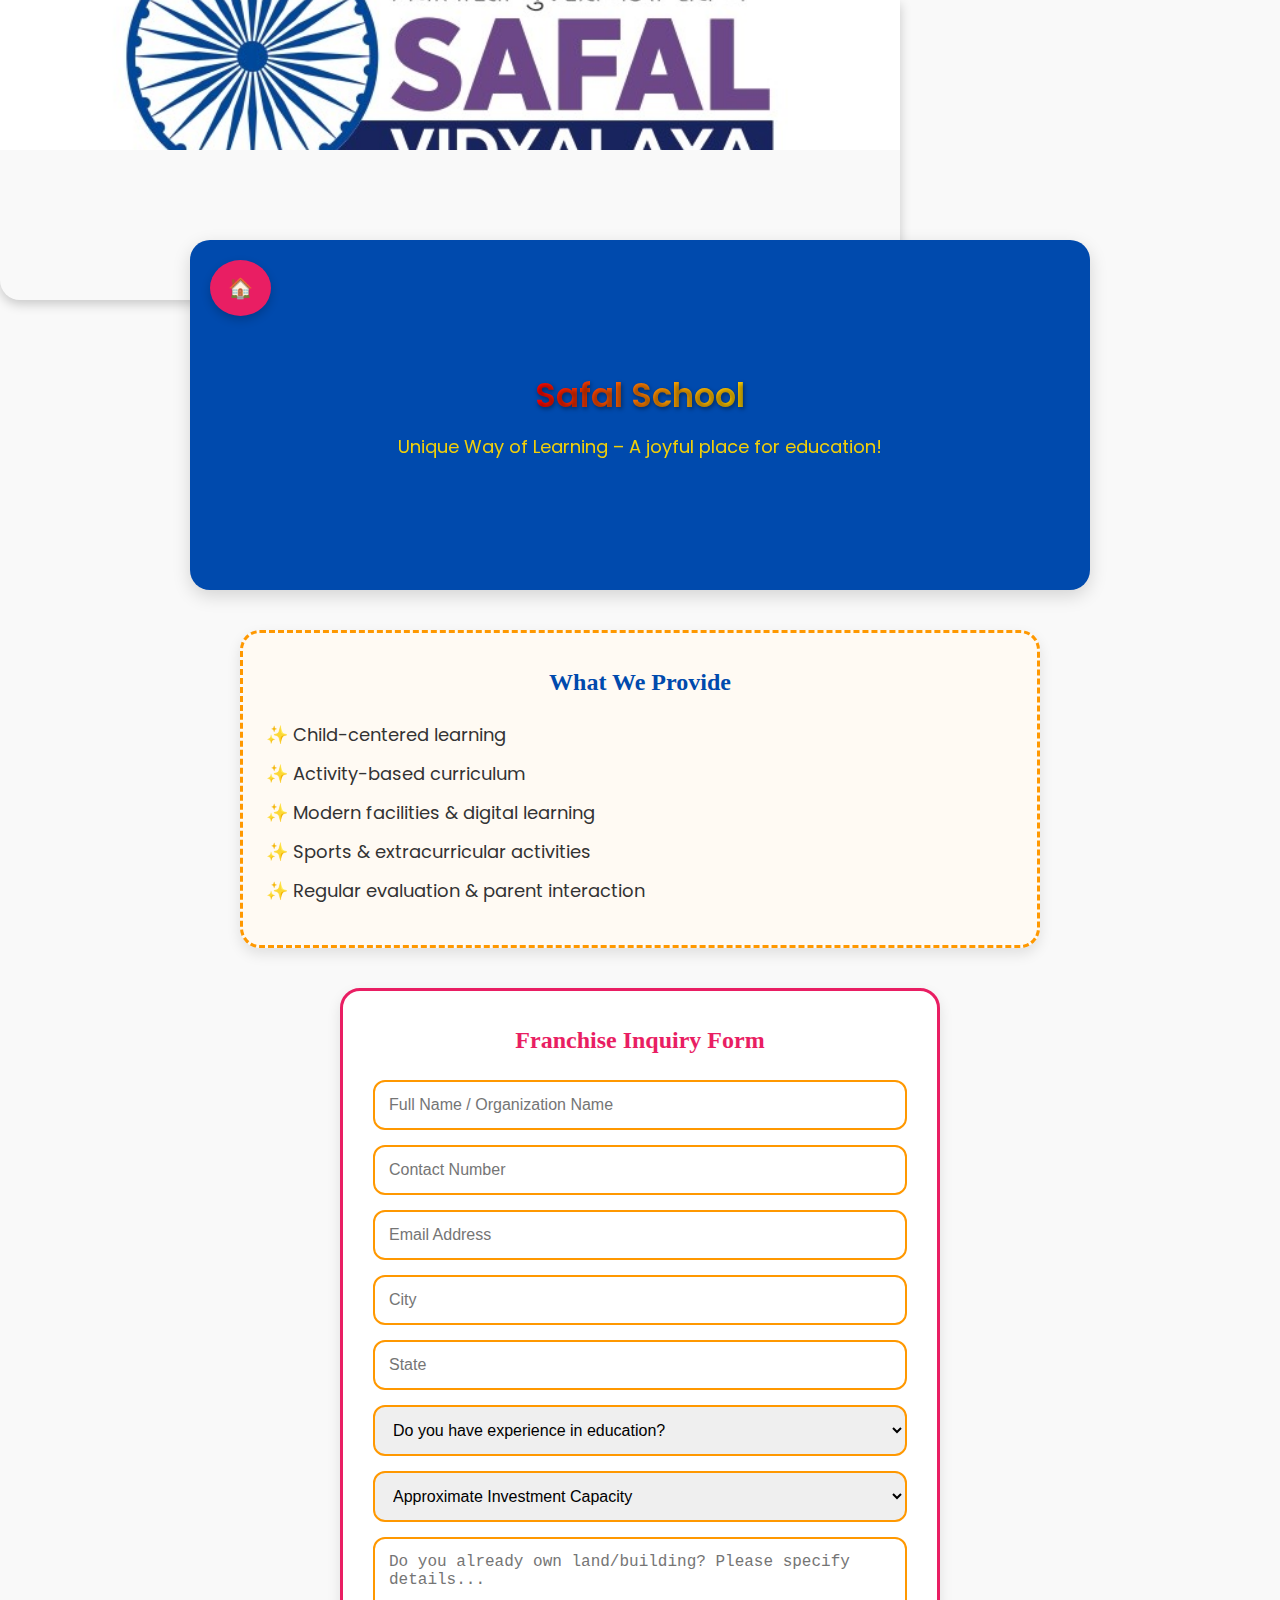
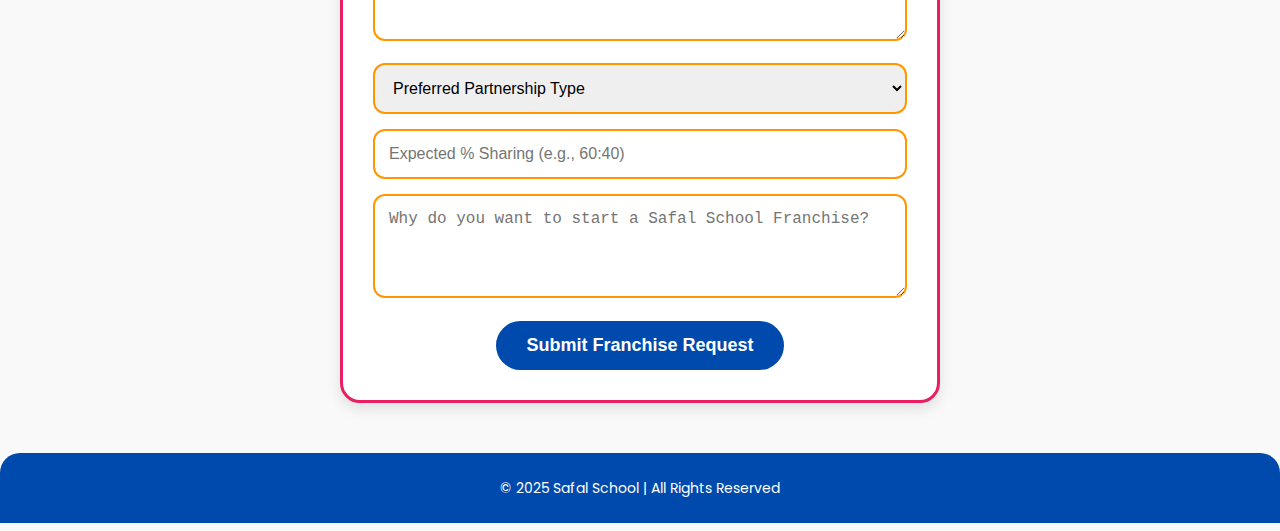
<file: franchisee-school.html>
<!DOCTYPE html>
<html lang="en">
<head>
  <meta charset="UTF-8">
  <meta name="viewport" content="width=device-width, initial-scale=1.0">
  <title>Safal School</title>
  <link rel="stylesheet" href="style.css"> <!-- link your main CSS -->
  <style>
    :root {
      --primary: #004aad;
      --accent1: #ff9800;
      --accent2: #e91e63;
      --accent3: #3f51b5;
      --light: #fffaf3;
      --dark: #333;
    }

    body {
      font-family: 'Poppins', sans-serif;
      margin: 0;
      background: #f9f9f9;
    }

    /* Banner */
    .banner-box {
      width: 900px;
      height: 680x;
      overflow: hidden;
      border-radius: 0 0 20px 20px;
      box-shadow: 0 4px 12px rgba(0,0,0,0.2);
    }
    .banner-box img {
      width: 505;
      height: 50%;
      object-fit: cover;
    }

    /* Rainbow heading */
    .rainbow-animate {
      background: linear-gradient(90deg, red, orange, yellow, green, blue, indigo, violet);
      -webkit-background-clip: text;
      -webkit-text-fill-color: transparent;
      background-size: 400% 100%;
      animation: rainbowMove 6s linear infinite;
    }
    @keyframes rainbowMove {
      0% { background-position: 0% 50%; }
      100% { background-position: 100% 50%; }
    }

    /* Hero */
    .hero {
      text-align: center;
      padding: 40px 20px;
      background: var(--primary);
      color: white;
      border-radius: 20px;
      max-width: 900px;
      margin: -60px auto 30px;
      box-shadow: 0 6px 18px rgba(0,0,0,0.15);
      position: relative;
    }
    .hero p {
      font-size: 18px;
      color: #ffd700;
    }

    /* Home Button */
    .home-btn {
      position: absolute;
      top: 20px;
      left: 20px;
      background: var(--accent2);
      color: white;
      padding: 12px 18px;
      border-radius: 50%;
      text-decoration: none;
      font-size: 20px;
      box-shadow: 0 4px 10px rgba(0,0,0,0.2);
      transition: all 0.3s ease;
    }
    .home-btn:hover {
      background: var(--accent3);
      transform: scale(1.1);
    }

    /* What We Provide Box */
    .provide-box {
      background: var(--light);
      border: 3px dashed var(--accent1);
      border-radius: 20px;
      padding: 30px;
      margin: 40px auto;
      max-width: 800px;
      box-shadow: 0 6px 14px rgba(0,0,0,0.1);
    }
    .provide-box h2 {
      font-family: 'Fredoka One', cursive;
      color: var(--primary);
      text-align: center;
      margin-bottom: 20px;
    }
    .provide-box ul {
      list-style: "✨ ";
      padding-left: 20px;
      font-size: 18px;
      color: var(--dark);
    }
    .provide-box ul li {
      margin: 10px 0;
    }

    /* Admission Form */
    .franchise-form {
      max-width: 600px;
      margin: 40px auto;
      padding: 30px;
      background: white;
      border: 3px solid var(--accent2);
      border-radius: 20px;
      box-shadow: 0 6px 14px rgba(0,0,0,0.1);
    }
    .franchise-form h2 {
      text-align: center;
      font-family: 'Fredoka One', cursive;
      color: var(--accent2);
      margin-bottom: 20px;
    }
    .franchise-form input,
    .franchise-form textarea,
    .franchise-form select {
      width: 100%;
      padding: 14px;
      margin-bottom: 15px;
      border: 2px solid var(--accent1);
      border-radius: 12px;
      font-size: 16px;
    }
    .franchise-form button {
      background: var(--primary);
      color: white;
      border: none;
      padding: 14px 30px;
      font-size: 18px;
      font-weight: 600;
      border-radius: 30px;
      cursor: pointer;
      transition: all 0.3s ease;
      display: block;
      margin: auto;
    }
    .franchise-form button:hover {
      background: var(--accent3);
      transform: scale(1.08);
    }

    /* Footer */
    footer {
      text-align: center;
      padding: 20px;
      background: var(--primary);
      color: white;
      margin-top: 50px;
      border-radius: 20px 20px 0 0;
    }
  </style>
</head>
<body>

  <!-- Banner -->
  <div class="banner-box">
    <img src="images/school.jpg" alt="Safal School Banner">
  </div>

  <!-- Hero -->
  <div class="hero">
    <a href="index.html" class="home-btn">🏠</a>
    <h2 class="rainbow-animate">Safal School</h2>
    <p>Unique Way of Learning – A joyful place for education!</p>
  </div>

  <!-- What We Provide -->
  <div class="provide-box">
    <h2>What We Provide</h2>
    <ul>
      <li>Child-centered learning</li>
      <li>Activity-based curriculum</li>
      <li>Modern facilities & digital learning</li>
      <li>Sports & extracurricular activities</li>
      <li>Regular evaluation & parent interaction</li>
    </ul>
  </div>

  <!-- Franchise Inquiry Form -->
  <form class="franchise-form">
    <h2>Franchise Inquiry Form</h2>
    <input type="text" placeholder="Full Name / Organization Name" required>
    <input type="tel" placeholder="Contact Number" required>
    <input type="email" placeholder="Email Address" required>
    <input type="text" placeholder="City" required>
    <input type="text" placeholder="State" required>
    <select required>
      <option value="">Do you have experience in education?</option>
      <option value="yes">Yes</option>
      <option value="no">No</option>
    </select>
    <select required>
      <option value="">Approximate Investment Capacity</option>
      <option value="5-10">₹5 - 10 Lakhs</option>
      <option value="10-20">₹10 - 20 Lakhs</option>
      <option value="20+">₹20 Lakhs and above</option>
    </select>
    <textarea placeholder="Do you already own land/building? Please specify details..." rows="4"></textarea>
    <select required>
      <option value="">Preferred Partnership Type</option>
      <option value="single">Single Owner</option>
      <option value="partnership">Partnership Firm</option>
      <option value="company">Company / Trust</option>
    </select>
    <input type="text" placeholder="Expected % Sharing (e.g., 60:40)" required>
    <textarea placeholder="Why do you want to start a Safal School Franchise?" rows="4" required></textarea>
    <button type="submit">Submit Franchise Request</button>
  </form>

  <!-- Footer -->
  <footer>
    <p>© 2025 Safal School | All Rights Reserved</p>
  </footer>

</body>
</html>
</file>
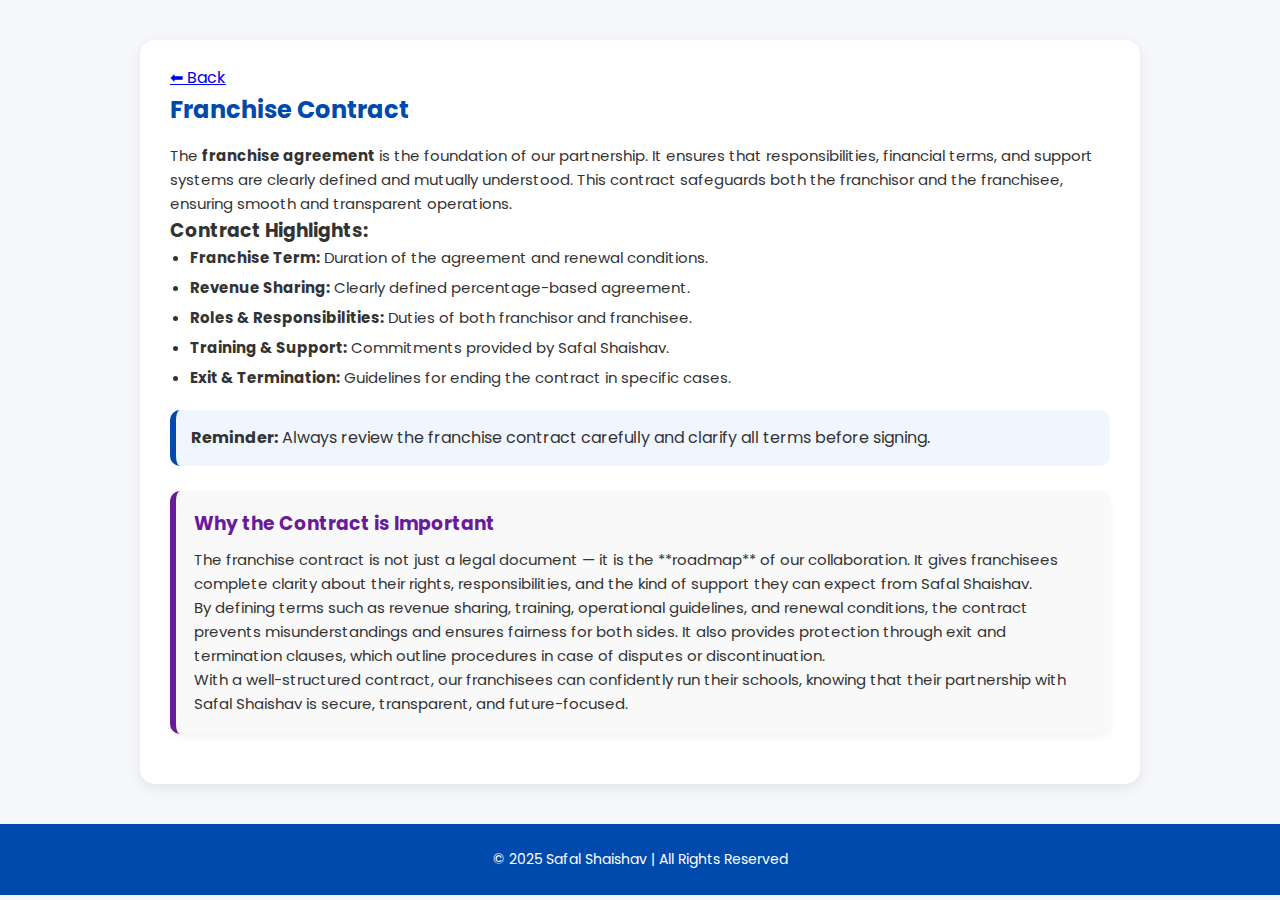
<file: requirements-contract.html>
<!DOCTYPE html>
<html lang="en">
<head>
  <meta charset="UTF-8">
  <meta name="viewport" content="width=device-width, initial-scale=1.0">
  <title>Contract - Safal Shaishav</title>
  <link rel="stylesheet" href="style.css">
  <style>
    .note-box {
      background: #f0f6ff;
      border-left: 6px solid #004aad;
      padding: 15px;
      margin: 20px 0;
      border-radius: 10px;
    }
    .detail-box {
      background: #f9f9f9;
      border-left: 6px solid #6a1b9a;
      padding: 18px;
      margin: 25px 0;
      border-radius: 10px;
      box-shadow: 0 3px 8px rgba(0,0,0,0.05);
    }
    .detail-box h3 {
      margin-bottom: 10px;
      color: #6a1b9a;
    }
  </style>
</head>
<body>

 <div class="section">
  <a href="franchisee-shaishav.html" class="home-btn">⬅ Back</a>
  <h2>Franchise Contract</h2>
  <p>
    The <strong>franchise agreement</strong> is the foundation of our partnership.  
    It ensures that responsibilities, financial terms, and support systems are clearly defined and mutually understood.  
    This contract safeguards both the franchisor and the franchisee, ensuring smooth and transparent operations.
  </p>

  <h3>Contract Highlights:</h3>
  <ul>
    <li><strong>Franchise Term:</strong> Duration of the agreement and renewal conditions.</li>
    <li><strong>Revenue Sharing:</strong> Clearly defined percentage-based agreement.</li>
    <li><strong>Roles & Responsibilities:</strong> Duties of both franchisor and franchisee.</li>
    <li><strong>Training & Support:</strong> Commitments provided by Safal Shaishav.</li>
    <li><strong>Exit & Termination:</strong> Guidelines for ending the contract in specific cases.</li>
  </ul>

  <div class="note-box">
    <strong>Reminder:</strong> Always review the franchise contract carefully and 
    clarify all terms before signing.
  </div>

  <!-- Detailed Explanation Section -->
  <div class="detail-box">
    <h3>Why the Contract is Important</h3>
    <p>
      The franchise contract is not just a legal document — it is the **roadmap** of our collaboration.  
      It gives franchisees complete clarity about their rights, responsibilities, and the kind of support they can expect from Safal Shaishav.  
    </p>
    <p>
      By defining terms such as revenue sharing, training, operational guidelines, and renewal conditions, the contract prevents misunderstandings and ensures fairness for both sides.  
      It also provides protection through exit and termination clauses, which outline procedures in case of disputes or discontinuation.  
    </p>
    <p>
      With a well-structured contract, our franchisees can confidently run their schools, knowing that their partnership with Safal Shaishav is secure, transparent, and future-focused.  
    </p>
  </div>
</div>

  <footer>
    <p>© 2025 Safal Shaishav | All Rights Reserved</p>
 </footer>

</body>
</html>
</file>
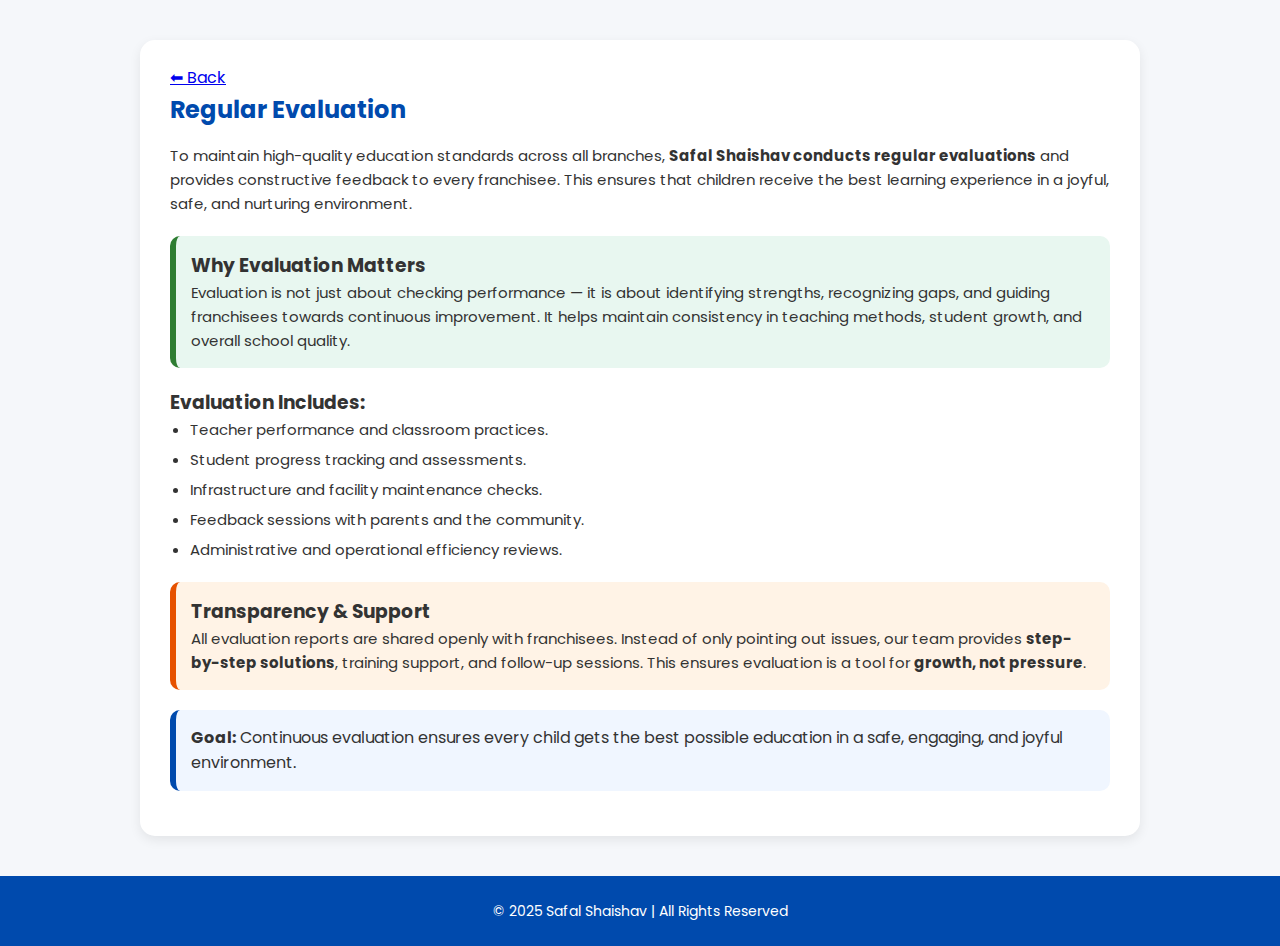
<file: requirements-evalution.html>
<!DOCTYPE html>
<html lang="en">
<head>
  <meta charset="UTF-8">
  <meta name="viewport" content="width=device-width, initial-scale=1.0">
  <title>Regular Evaluation - Safal Shaishav</title>
  <link rel="stylesheet" href="style.css">
  <style>
    .info-box {
      padding: 15px;
      margin: 20px 0;
      border-radius: 10px;
    }
    .goal-box {
      background: #f0f6ff;
      border-left: 6px solid #004aad;
    }
    .why-box {
      background: #e8f7f0;
      border-left: 6px solid #2e7d32;
    }
    .support-box {
      background: #fff3e6;
      border-left: 6px solid #e65100;
    }
  </style>
</head>
<body>

  <div class="section">
    <a href="franchisee-shaishav.html" class="home-btn">⬅ Back</a>
    <h2>Regular Evaluation</h2>
    <p>
      To maintain high-quality education standards across all branches, 
      <strong>Safal Shaishav conducts regular evaluations</strong> and provides constructive feedback 
      to every franchisee. This ensures that children receive the best learning experience 
      in a joyful, safe, and nurturing environment.
    </p>

    <div class="why-box info-box">
      <h3>Why Evaluation Matters</h3>
      <p>
        Evaluation is not just about checking performance — it is about identifying strengths, 
        recognizing gaps, and guiding franchisees towards continuous improvement.  
        It helps maintain consistency in teaching methods, student growth, and overall school quality.
      </p>
    </div>

    <h3>Evaluation Includes:</h3>
    <ul>
      <li>Teacher performance and classroom practices.</li>
      <li>Student progress tracking and assessments.</li>
      <li>Infrastructure and facility maintenance checks.</li>
      <li>Feedback sessions with parents and the community.</li>
      <li>Administrative and operational efficiency reviews.</li>
    </ul>

    <div class="support-box info-box">
      <h3>Transparency & Support</h3>
      <p>
        All evaluation reports are shared openly with franchisees.  
        Instead of only pointing out issues, our team provides <strong>step-by-step solutions</strong>, 
        training support, and follow-up sessions.  
        This ensures evaluation is a tool for <strong>growth, not pressure</strong>.
      </p>
    </div>

    <div class="goal-box info-box">
      <strong>Goal:</strong> Continuous evaluation ensures every child 
      gets the best possible education in a safe, engaging, and joyful environment.
    </div>
  </div>

  <footer>
    <p>© 2025 Safal Shaishav | All Rights Reserved</p>
  </footer>

</body>
</html>
</file>
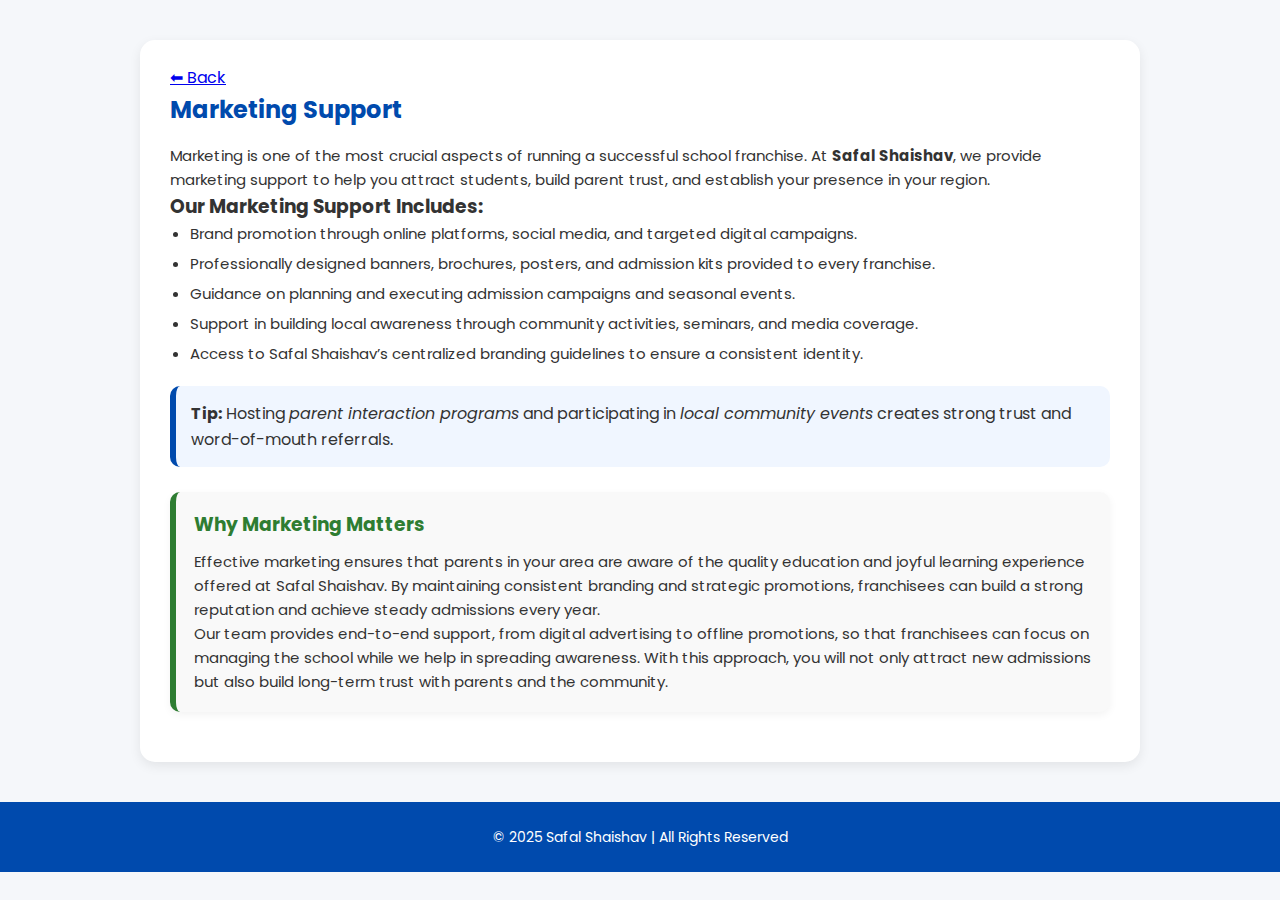
<file: requirements-marketing.html>
<!DOCTYPE html>
<html lang="en">
<head>
  <meta charset="UTF-8">
  <meta name="viewport" content="width=device-width, initial-scale=1.0">
  <title>Marketing - Safal Shaishav</title>
  <link rel="stylesheet" href="style.css">
  <style>
    .note-box {
      background: #f0f6ff;
      border-left: 6px solid #004aad;
      padding: 15px;
      margin: 20px 0;
      border-radius: 10px;
    }
    .detail-box {
      background: #f9f9f9;
      border-left: 6px solid #2e7d32;
      padding: 18px;
      margin: 25px 0;
      border-radius: 10px;
      box-shadow: 0 3px 8px rgba(0,0,0,0.05);
    }
    .detail-box h3 {
      margin-bottom: 10px;
      color: #2e7d32;
    }
  </style>
</head>
<body>
<div class="section">
  <a href="franchisee-shaishav.html" class="home-btn">⬅ Back</a>
  <h2>Marketing Support</h2>
  <p>
    Marketing is one of the most crucial aspects of running a successful school franchise. 
    At <strong>Safal Shaishav</strong>, we provide marketing support to help you attract students, build parent trust, and establish your presence in your region.
  </p>

  <h3>Our Marketing Support Includes:</h3>
  <ul>
    <li>Brand promotion through online platforms, social media, and targeted digital campaigns.</li>
    <li>Professionally designed banners, brochures, posters, and admission kits provided to every franchise.</li>
    <li>Guidance on planning and executing admission campaigns and seasonal events.</li>
    <li>Support in building local awareness through community activities, seminars, and media coverage.</li>
    <li>Access to Safal Shaishav’s centralized branding guidelines to ensure a consistent identity.</li>
  </ul>

  <div class="note-box">
    <strong>Tip:</strong> Hosting <em>parent interaction programs</em> and participating in <em>local community events</em> creates strong trust and word-of-mouth referrals.
  </div>

  <!-- Detailed Explanation Section -->
  <div class="detail-box">
    <h3>Why Marketing Matters</h3>
    <p>
      Effective marketing ensures that parents in your area are aware of the quality education and joyful learning experience offered at Safal Shaishav.  
      By maintaining consistent branding and strategic promotions, franchisees can build a strong reputation and achieve steady admissions every year.  
    </p>
    <p>
      Our team provides end-to-end support, from digital advertising to offline promotions, so that franchisees can focus on managing the school while we help in spreading awareness.  
      With this approach, you will not only attract new admissions but also build long-term trust with parents and the community.  
    </p>
  </div>
</div>

  <footer>
    <p>© 2025 Safal Shaishav | All Rights Reserved</p>
  </footer>

</body>
</html>
</file>
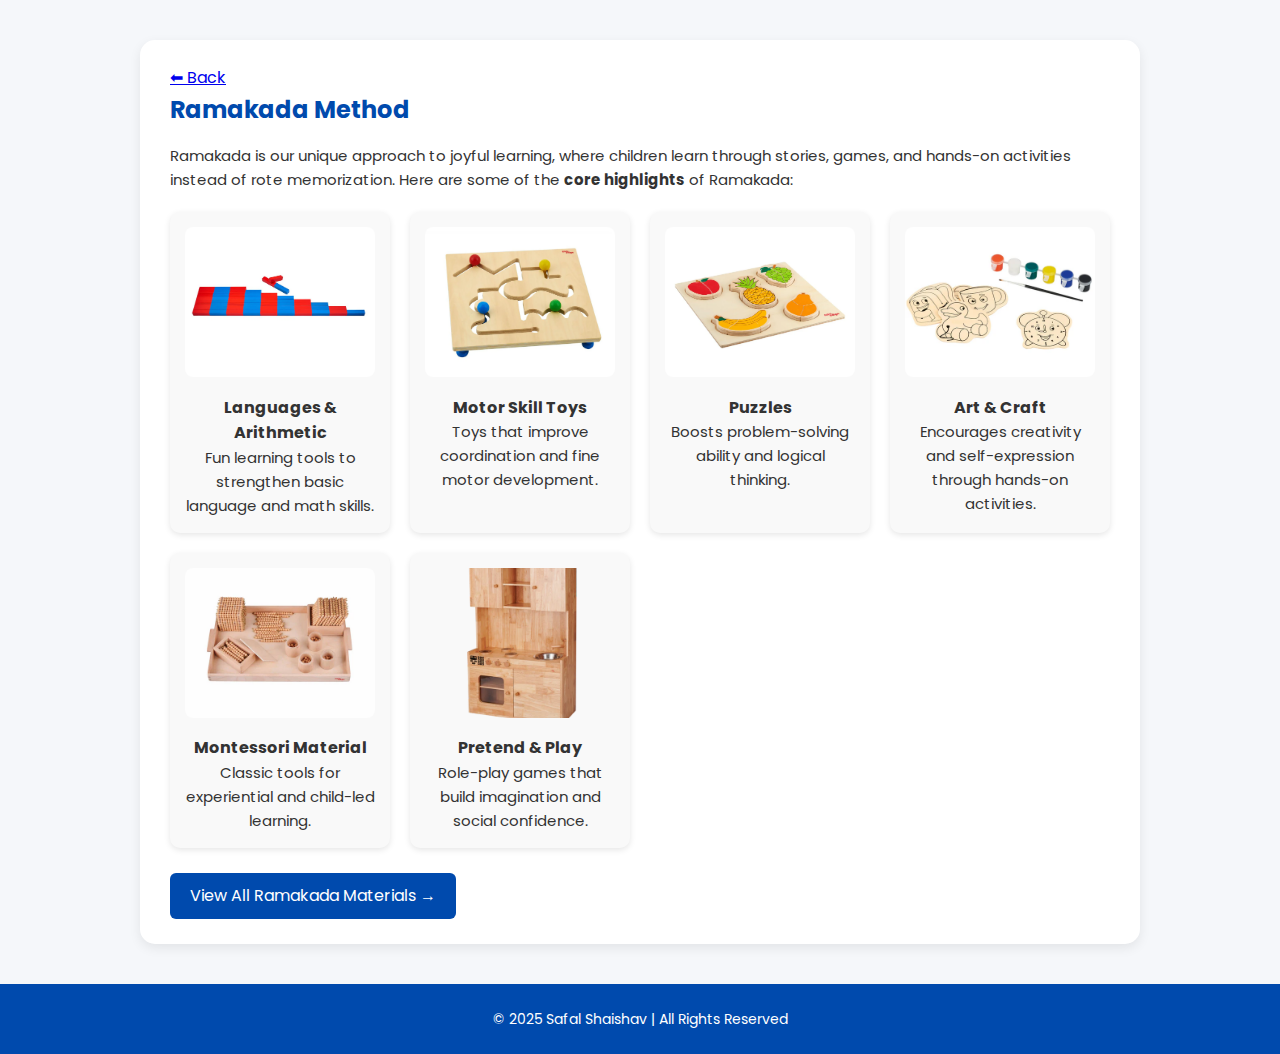
<file: requirements-ramakada.html>
<!DOCTYPE html>
<html lang="en">
<head>
  <meta charset="UTF-8">
  <meta name="viewport" content="width=device-width, initial-scale=1.0">
  <title>Ramakada - Safal Shaishav</title>
  <link rel="stylesheet" href="style.css">
  <style>
    .features-grid {
      display: grid;
      grid-template-columns: repeat(auto-fit, minmax(200px, 1fr));
      gap: 20px;
      margin-top: 20px;
    }
    .feature-card {
      background: #f9f9f9;
      border-radius: 10px;
      padding: 15px;
      text-align: center;
      box-shadow: 0 2px 6px rgba(0,0,0,0.1);
    }
    .feature-card img {
      width: 100%;
      height: 150px;
      object-fit: cover;
      border-radius: 8px;
      margin-bottom: 10px;
    }
    .btn {
      display: inline-block;
      margin-top: 25px;
      padding: 10px 20px;
      background: #004aad;
      color: #fff;
      border-radius: 6px;
      text-decoration: none;
    }
    .btn:hover {
      background: #003080;
    }
  </style>
</head>
<body>
<div class="section">
  <a href="franchisee-shaishav.html" class="home-btn">⬅ Back</a>
  <h2>Ramakada Method</h2>
  <p>
    Ramakada is our unique approach to joyful learning, where children learn through 
    stories, games, and hands-on activities instead of rote memorization.  
    Here are some of the <strong>core highlights</strong> of Ramakada:
  </p>

  <div class="features-grid">
    <div class="feature-card">
      <img src="images/number.jpg" alt="Languages & Arithmetic">
      <h4>Languages & Arithmetic</h4>
      <p>Fun learning tools to strengthen basic language and math skills.</p>
    </div>
    <div class="feature-card">
      <img src="images/3.jpg" alt="Motor Skill Toys">
      <h4>Motor Skill Toys</h4>
      <p>Toys that improve coordination and fine motor development.</p>
    </div>
    <div class="feature-card">
      <img src="images/4.jpg" alt="Puzzles">
      <h4>Puzzles</h4>
      <p>Boosts problem-solving ability and logical thinking.</p>
    </div>
    <div class="feature-card">
      <img src="images/5 art.jpg" alt="Art & Craft">
      <h4>Art & Craft</h4>
      <p>Encourages creativity and self-expression through hands-on activities.</p>
    </div>
    <div class="feature-card">
      <img src="images/7 material.jpg" alt="Montessori Material">
      <h4>Montessori Material</h4>
      <p>Classic tools for experiential and child-led learning.</p>
    </div>
    <div class="feature-card">
      <img src="images/10 play.jpg" alt="Pretend & Play">
      <h4>Pretend & Play</h4>
      <p>Role-play games that build imagination and social confidence.</p>
    </div>
  </div>

  <a href="ramakada-full.html" class="btn">View All Ramakada Materials →</a>
</div>

<footer>
  <p>© 2025 Safal Shaishav | All Rights Reserved</p>
</footer>

</body>
</html>
</file>
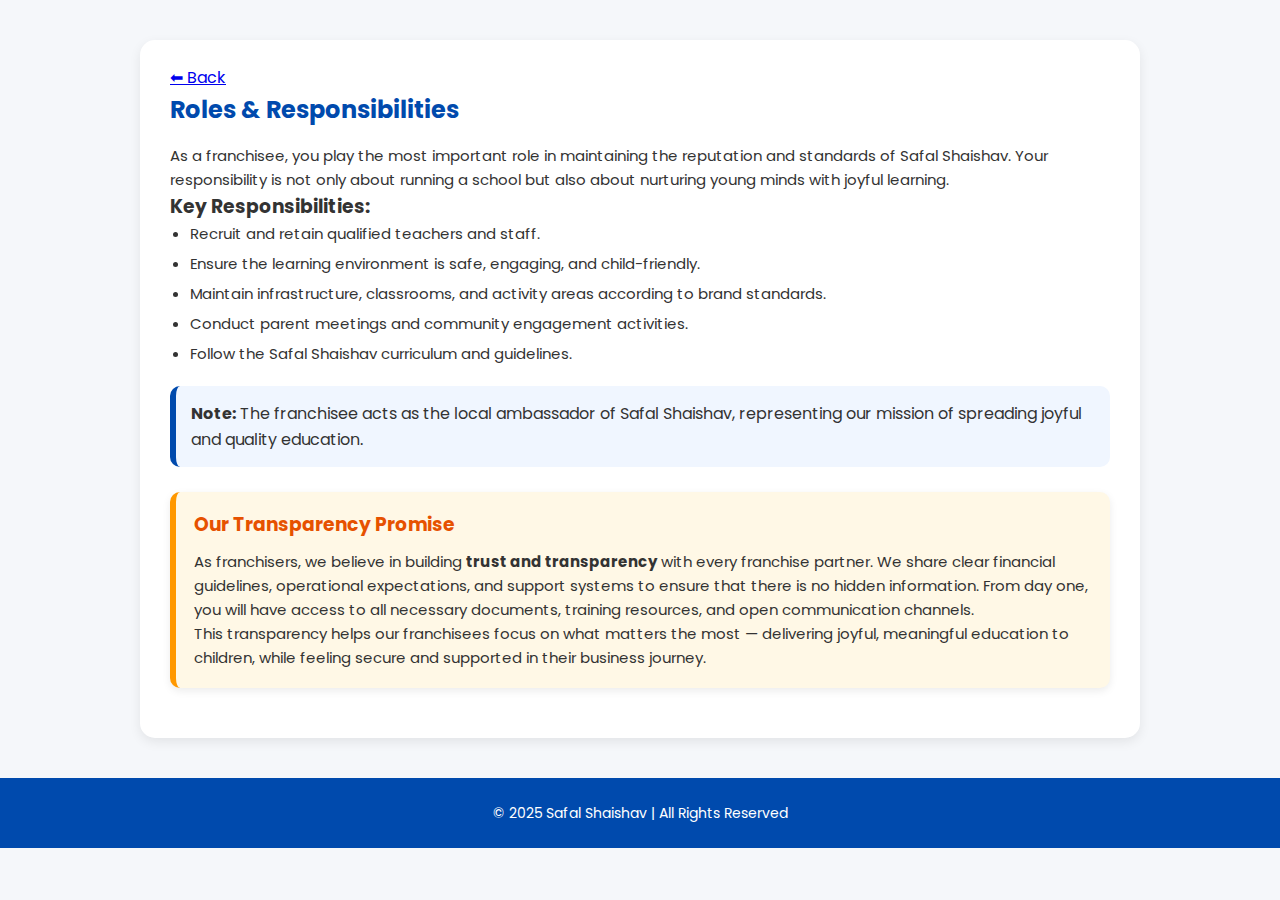
<file: requirements-roles.html>
<!DOCTYPE html>
<html lang="en">
<head>
  <meta charset="UTF-8">
  <meta name="viewport" content="width=device-width, initial-scale=1.0">
  <title>Roles & Responsibilities - Safal Shaishav</title>
  <link rel="stylesheet" href="style.css">
  <style>
    .note-box {
      background: #f0f6ff;
      border-left: 6px solid #004aad;
      padding: 15px;
      margin: 20px 0;
      border-radius: 10px;
    }
    .transparency-box {
      background: #fff8e6;
      border-left: 6px solid #ff9800;
      padding: 18px;
      margin: 25px 0;
      border-radius: 10px;
      box-shadow: 0 3px 8px rgba(0,0,0,0.08);
    }
    .transparency-box h3 {
      margin-bottom: 10px;
      color: #e65100;
    }
  </style>
</head>
<body>

  <div class="section">
    <a href="franchisee-shaishav.html" class="home-btn">⬅ Back</a>
    <h2>Roles & Responsibilities</h2>
    <p>
      As a franchisee, you play the most important role in maintaining the reputation and standards of Safal Shaishav. 
      Your responsibility is not only about running a school but also about nurturing young minds with joyful learning.
    </p>

    <h3>Key Responsibilities:</h3>
    <ul>
      <li>Recruit and retain qualified teachers and staff.</li>
      <li>Ensure the learning environment is safe, engaging, and child-friendly.</li>
      <li>Maintain infrastructure, classrooms, and activity areas according to brand standards.</li>
      <li>Conduct parent meetings and community engagement activities.</li>
      <li>Follow the Safal Shaishav curriculum and guidelines.</li>
    </ul>

    <div class="note-box">
      <strong>Note:</strong> The franchisee acts as the local ambassador of Safal Shaishav, representing our mission of spreading joyful and quality education.
    </div>

    <!-- Transparency Section -->
    <div class="transparency-box">
      <h3>Our Transparency Promise</h3>
      <p>
        As franchisers, we believe in building <strong>trust and transparency</strong> with every franchise partner.  
        We share clear financial guidelines, operational expectations, and support systems to ensure that there is no hidden information.  
        From day one, you will have access to all necessary documents, training resources, and open communication channels.  
      </p>
      <p>
        This transparency helps our franchisees focus on what matters the most — delivering joyful, meaningful education to children, while feeling secure and supported in their business journey.  
      </p>
    </div>
  </div>

  <footer>
    <p>© 2025 Safal Shaishav | All Rights Reserved</p>
  </footer>

</body>
</html>
</file>
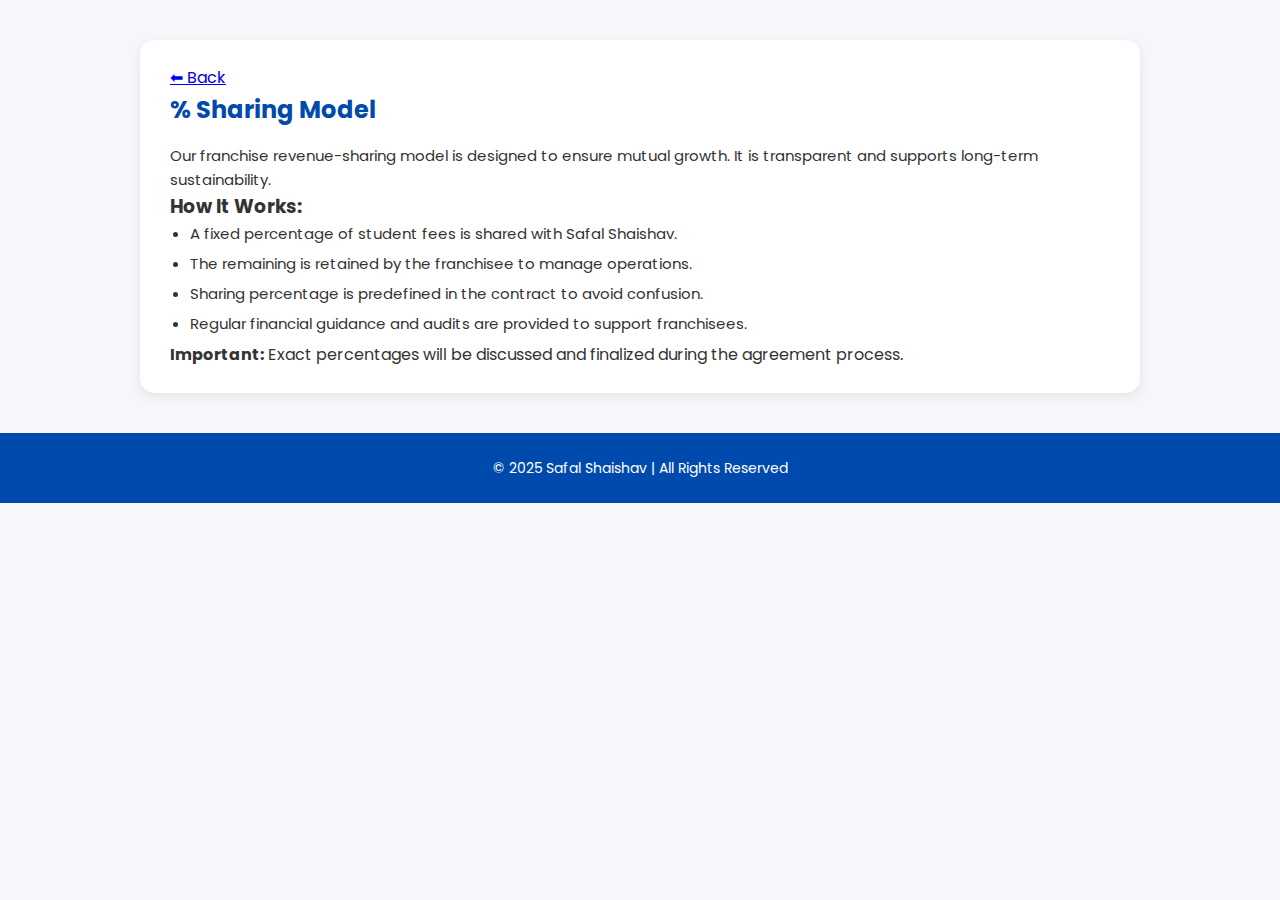
<file: requirements-sharing.html>
<!DOCTYPE html>
<html lang="en">
<head>
  <meta charset="UTF-8">
  <meta name="viewport" content="width=device-width, initial-scale=1.0">
  <title>% Sharing - Safal Shaishav</title>
  <link rel="stylesheet" href="style.css">
</head>
<body>

 <div class="section">
  <a href="franchisee-shaishav.html" class="home-btn">⬅ Back</a>
  <h2>% Sharing Model</h2>
  <p>
    Our franchise revenue-sharing model is designed to ensure mutual growth. 
    It is transparent and supports long-term sustainability.
  </p>

  <h3>How It Works:</h3>
  <ul>
    <li>A fixed percentage of student fees is shared with Safal Shaishav.</li>
    <li>The remaining is retained by the franchisee to manage operations.</li>
    <li>Sharing percentage is predefined in the contract to avoid confusion.</li>
    <li>Regular financial guidance and audits are provided to support franchisees.</li>
  </ul>

  <div class="note-box">
    <strong>Important:</strong> Exact percentages will be discussed and finalized during the agreement process.
  </div>
</div>

   <footer>
    <p>© 2025 Safal Shaishav | All Rights Reserved</p>
  </footer>


</body>
</html>
</file>
<file: style.css>
/* Global settings */
@import url('https://fonts.googleapis.com/css2?family=Poppins:wght@400;600&display=swap');

* {
  margin: 0;
  padding: 0;
  box-sizing: border-box;
}

body {
  font-family: 'Poppins', sans-serif;
  background: #f5f7fa;
  color: #333;
  line-height: 1.6;
}

/* Navbar */
nav {
  background: #004aad;
  padding: 12px 40px;
  display: flex;
  justify-content: space-between;
  align-items: center;
  position: sticky;
  top: 0;
  z-index: 1000;
}

nav .logo img {
  height: 55px;
  cursor: pointer;
  transition: transform 0.3s ease;
}
nav .logo img:hover {
  transform: scale(1.05);
}

nav ul {
  list-style: none;
  display: flex;
  gap: 25px;
}
nav ul li {
  position: relative;
}
nav ul li a {
  color: #fff;
  text-decoration: none;
  font-weight: 500;
  padding: 8px 14px;
  border-radius: 6px;
  transition: all 0.3s ease;
}
nav ul li a:hover {
  background: #ffd700;
  color: #004aad;
}

/* Dropdown */
nav ul li ul {
  display: none;
  position: absolute;
  top: 40px;
  left: 0;
  background: #fff;
  list-style: none;
  border-radius: 10px;
  box-shadow: 0 4px 12px rgba(0,0,0,0.15);
  min-width: 200px;
}
nav ul li:hover > ul {
  display: block;
}
nav ul li ul li a {
  color: #333;
  padding: 10px 18px;
  display: block;
  border-radius: 0;
}
nav ul li ul li a:hover {
  background: #f0f0f0;
  color: #004aad;
}

/* Hero Section (smaller + clean) */
.hero {
  background: linear-gradient(rgba(0,74,173,0.35), rgba(0,74,173,0.35)),
    url('images/students.jpg') no-repeat center/cover;
  color: #fff;
  min-height: 350px;   /* 🔹 reduced height */
  display: flex;
  flex-direction: column;
  justify-content: center;
  align-items: center;
  text-align: center;
  padding: 40px 20px;
}
.hero h2 {
  font-size: 34px;
  font-weight: 600;
  margin-bottom: 10px;
  text-shadow: 1px 2px 4px rgba(0,0,0,0.4);
}
.hero p {
  font-size: 16px;
  opacity: 0.95;
}

/* Sections */
.section {
  max-width: 1000px;
  margin: 40px auto;
  padding: 25px 30px;
  background: #fff;
  border-radius: 15px;
  box-shadow: 0 4px 12px rgba(0,0,0,0.08);
  transition: transform 0.3s ease;
}
.section:hover {
  transform: translateY(-5px);
}
.section h2 {
  font-size: 24px;
  margin-bottom: 15px;
  color: #004aad;
}
.section p,
.section ul {
  font-size: 15px;
  line-height: 1.6;
}
.section ul {
  list-style: disc;
  margin-left: 20px;
}
.section ul li {
  margin-bottom: 6px;
}

/* Footer */
footer {
  background: #004aad;
  color: #fff;
  text-align: center;
  padding: 20px;
  margin-top: 40px;
  font-size: 14px;
}
footer p {
  margin: 4px 0;
}
footer a {
  color: #ffd700;
  text-decoration: none;
  font-weight: 500;
}
footer a:hover {
  text-decoration: underline;
}

/* Banner Logo Styling */
.banner-box {
  width: 100%;
  height: 300px;       /* fixed height */
  overflow: visible;    /* crop excess */
  border-radius: 12px;
}
.banner-box img {
  width: 100%;
  height: 100%;
  object-fit: contain;  /* fills container without distortion */
}
</file>
